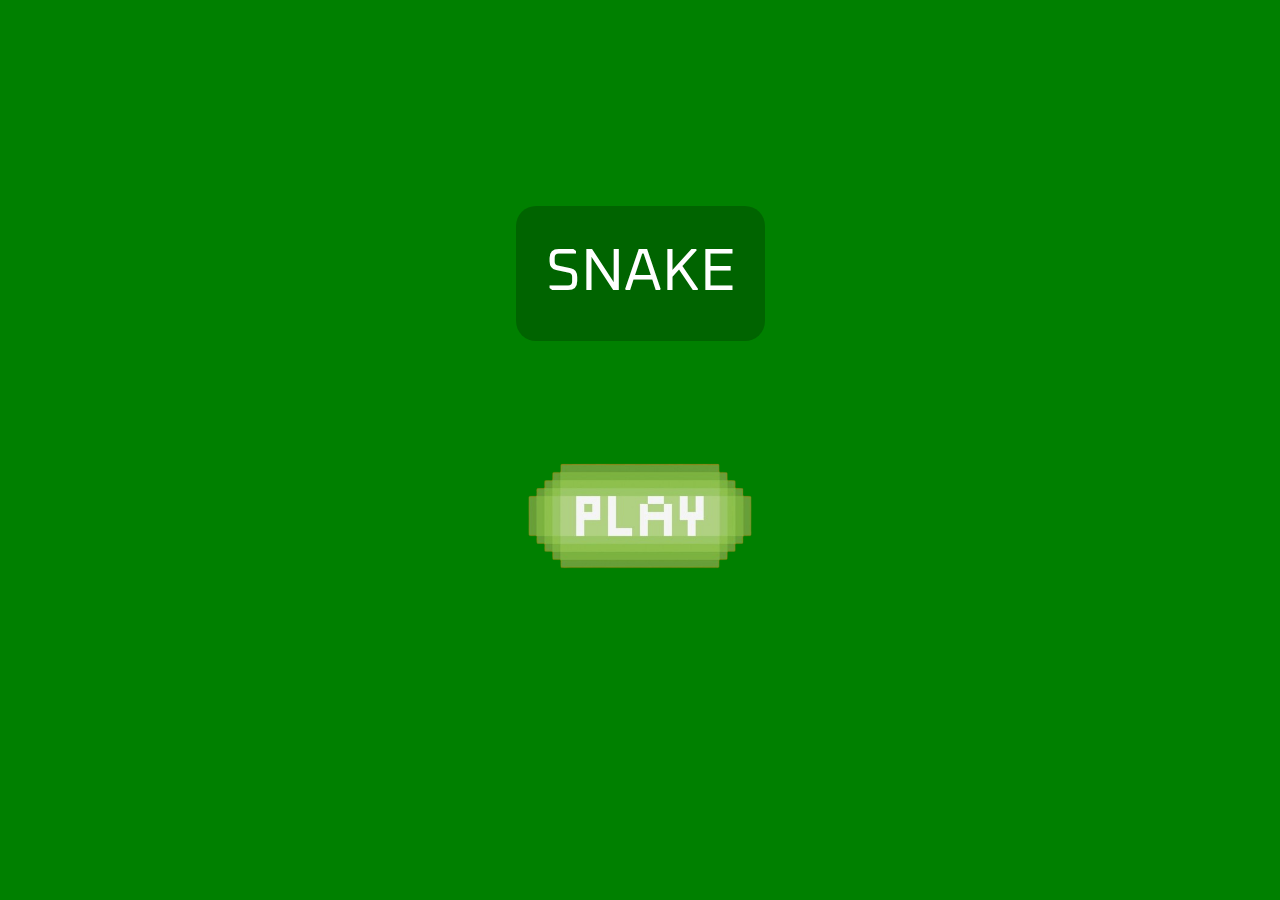
<file: index.html>
<!DOCTYPE html>
<html lang="en">
  <head>
    <meta charset="UTF-8">
    <meta name="viewport" content="width=device-width, initial-scale=1.0">
    <title>Document</title>
    <link rel="stylesheet" href="/snake.css">
    <style>
      @import url('https://fonts.googleapis.com/css2?family=Oxanium:wght@200..800&family=Quicksand:wght@300..700&display=swap');
      body{
      display: flex;
      align-items: center;
      justify-content: center;
      background-color: green;
      flex-direction: column;
      }
      h1{
      font-size: 60px;
      font-family: "Oxanium";
      }
      div{
      background-color: darkgreen;
      padding: 30px;
      border-radius: 20px;
      color: white
      }
      @keyframes pulsate {
      0%{
      scale: 0.8;
      }
      50%{
      scale: 1.1;
      }
      100%{
      scale: 0.8;
      }
      }
      .pulsate{
      animation: pulsate 3s linear 0.5s infinite normal both;
      }

      img{
        height: 350px;
      }
      
    </style>
  </head>
  <body>
    <div>
      <h1 >
        SNAKE
      </h1>
    </div>
    <a href="snake.html">
    <img class="pulsate" src="Bilder/flat_750x_075_f-pad_750x1000_f8f8f8-removebg-preview.png" alt="">
    </a>
  </body>
</html>
</file>
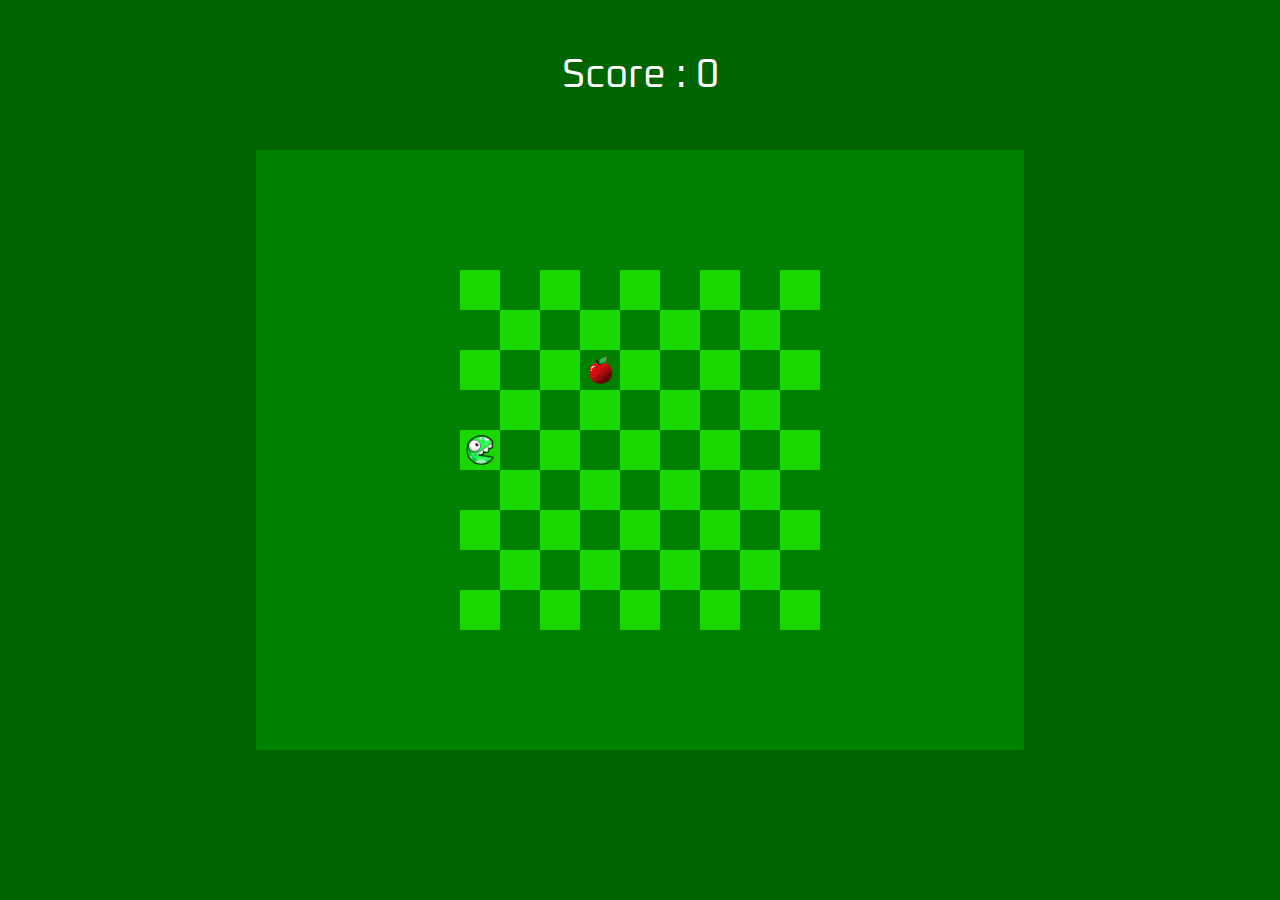
<file: snake.html>
<!DOCTYPE html>
<html lang="en">
  <head>
    <meta charset="UTF-8">
    <meta name="viewport" content="width=, initial-scale=1.0">
    <title>Document</title>
    <link rel="stylesheet" href="snake.css">
  </head>
  <body onload="randomApple()">
    <nav>
      
      <div class="mid">
        <div class="scoreCont">
          <p id="score">Score : 0</p>
        </div>
      </div>
      
    </nav>
    <div class="bad" id="fail">
      DU ER DÅRLIG
      <button class="restart" onclick="restart()">
      Klikk her for å starte på nytt
      </button>
    </div>
    <main>
      <aside>
        <button onclick="stop()" class="none">
        Klikk!
        </button>
        <button onclick="randomApple()" class="none">
        Klikk for rød
        </button>
        <button onclick="randomAppleStart()" class="none">
        Klikk for mange rød
        </button>
      </aside>
      <div class="cont">
        <div class="gridcont">
          <div class="maingrid">
            <div id="1" class="griditem"></div>
            <div id="2" class="griditem"></div>
            <div id="3" class="griditem"></div>
            <div id="4" class="griditem"></div>
            <div id="5" class="griditem"></div>
            <div id="6" class="griditem"></div>
            <div id="7" class="griditem"></div>
            <div id="8" class="griditem"></div>
            <div id="9" class="griditem"></div>
            <div id="10" class="griditem"></div>
            <div id="11" class="griditem"></div>
            <div id="12" class="griditem"></div>
            <div id="13" class="griditem"></div>
            <div id="14" class="griditem"></div>
            <div id="15" class="griditem"></div>
            <div id="16" class="griditem"></div>
            <div id="17" class="griditem"></div>
            <div id="18" class="griditem"></div>
            <div id="19" class="griditem"></div>
            <div id="20" class="griditem"></div>
            <div id="21" class="griditem"></div>
            <div id="22" class="griditem"></div>
            <div id="23" class="griditem"></div>
            <div id="24" class="griditem"></div>
            <div id="25" class="griditem"></div>
            <div id="26" class="griditem"></div>
            <div id="27" class="griditem"></div>
            <div id="28" class="griditem"></div>
            <div id="29" class="griditem"></div>
            <div id="30" class="griditem"></div>
            <div id="31" class="griditem"></div>
            <div id="32" class="griditem"></div>
            <div id="33" class="griditem"></div>
            <div id="34" class="griditem"></div>
            <div id="35" class="griditem"></div>
            <div id="36" class="griditem"></div>
            <div id="37" class="griditem"></div>
            <div id="38" class="griditem"></div>
            <div id="39" class="griditem"></div>
            <div id="40" class="griditem"></div>
            <div id="41" class="griditem"></div>
            <div id="42" class="griditem"></div>
            <div id="43" class="griditem"></div>
            <div id="44" class="griditem"></div>
            <div id="45" class="griditem"></div>
            <div id="46" class="griditem"></div>
            <div id="47" class="griditem"></div>
            <div id="48" class="griditem"></div>
            <div id="49" class="griditem"></div>
            <div id="50" class="griditem"></div>
            <div id="51" class="griditem"></div>
            <div id="52" class="griditem"></div>
            <div id="53" class="griditem"></div>
            <div id="54" class="griditem"></div>
            <div id="55" class="griditem"></div>
            <div id="56" class="griditem"></div>
            <div id="57" class="griditem"></div>
            <div id="58" class="griditem"></div>
            <div id="59" class="griditem"></div>
            <div id="60" class="griditem"></div>
            <div id="61" class="griditem"></div>
            <div id="62" class="griditem"></div>
            <div id="63" class="griditem"></div>
            <div id="64" class="griditem"></div>
            <div id="65" class="griditem"></div>
            <div id="66" class="griditem"></div>
            <div id="67" class="griditem"></div>
            <div id="68" class="griditem"></div>
            <div id="69" class="griditem"></div>
            <div id="70" class="griditem"></div>
            <div id="71" class="griditem"></div>
            <div id="72" class="griditem"></div>
            <div id="73" class="griditem"></div>
            <div id="74" class="griditem"></div>
            <div id="75" class="griditem"></div>
            <div id="76" class="griditem"></div>
            <div id="77" class="griditem"></div>
            <div id="78" class="griditem"></div>
            <div id="79" class="griditem"></div>
            <div id="80" class="griditem"></div>
            <div id="81" class="griditem"></div>
            <div class="snake" id="head"></div>
          </div>
        </div>
      </div>
      <aside>
      </aside>
    </main>
    <footer>
    </footer>
    <script src="/snake.js"></script>
  </body>
</html>
</file>
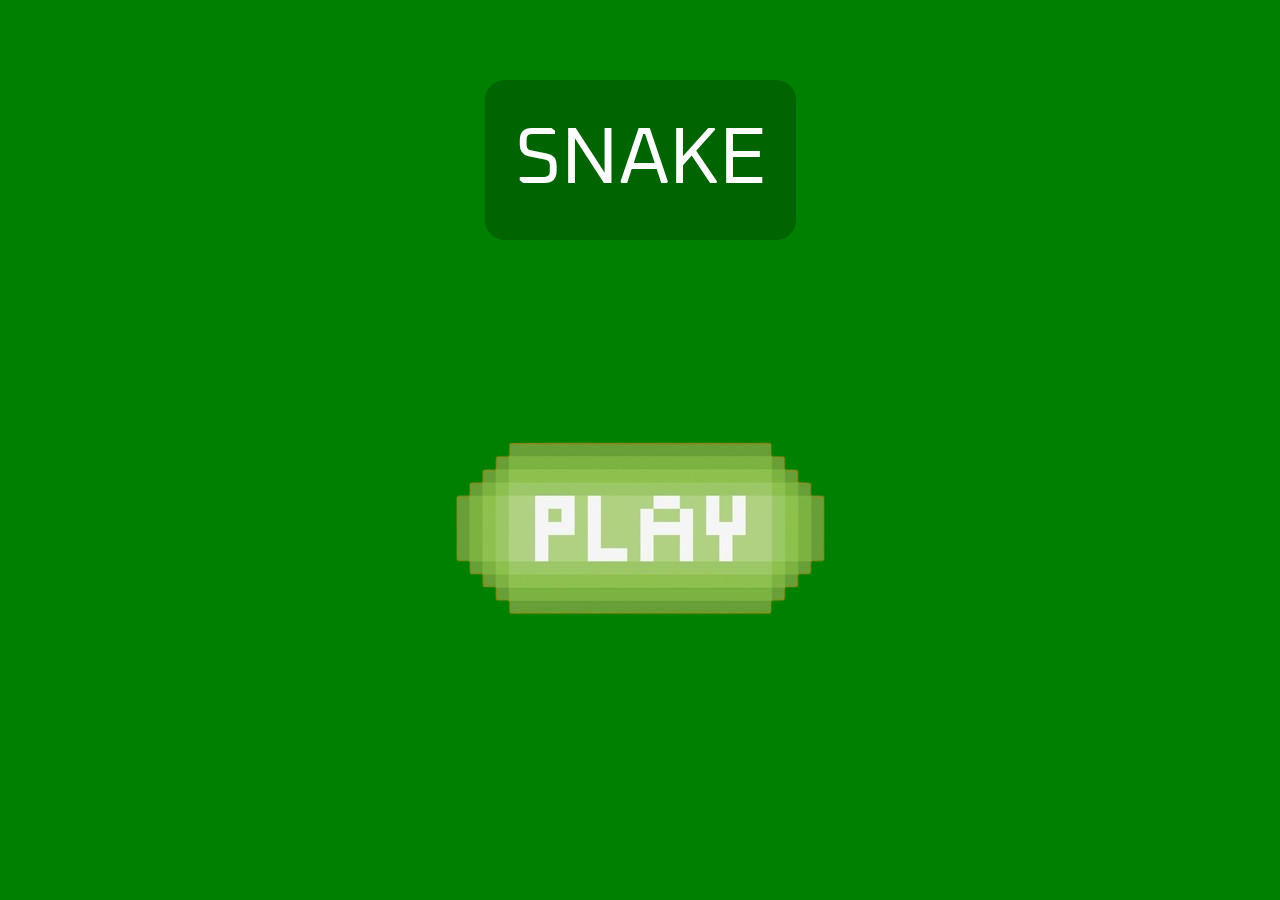
<file: startpage.html>
<!DOCTYPE html>
<html lang="en">
  <head>
    <meta charset="UTF-8">
    <meta name="viewport" content="width=device-width, initial-scale=1.0">
    <title>Document</title>
    <link rel="stylesheet" href="/snake.css">
    <style>
      @import url('https://fonts.googleapis.com/css2?family=Oxanium:wght@200..800&family=Quicksand:wght@300..700&display=swap');
      body{
      display: flex;
      align-items: center;
      justify-content: center;
      background-color: green;
      flex-direction: column;
      }
      h1{
      font-size: 80px;
      font-family: "Oxanium";
      }
      div{
      background-color: darkgreen;
      padding: 30px;
      border-radius: 20px;
      color: white
      }
      @keyframes pulsate {
      0%{
      scale: 0.8;
      }
      50%{
      scale: 1.1;
      }
      100%{
      scale: 0.8;
      }
      }
      .pulsate{
      animation: pulsate 3s linear 0.5s infinite normal both;
      }
    </style>
  </head>
  <body>
    <div>
      <h1 >
        SNAKE
      </h1>
    </div>
    <a href="snake.html">
    <img class="pulsate" src="Bilder/flat_750x_075_f-pad_750x1000_f8f8f8-removebg-preview.png" alt="">
    </a>
  </body>
</html>
</file>
<file: snake.css>
@import url('https://fonts.googleapis.com/css2?family=Oxanium:wght@200..800&family=Quicksand:wght@300..700&display=swap');
 html {
     box-sizing: border-box;
     font-size: 16px;
}
 *, *:before, *:after {
     box-sizing: inherit;
     font-family: "Quicksand", sans-serif;
}
 body, h1, h2, h3, h4, h5, h6, p, ol, ul {
     margin: 0;
     padding: 0;
     font-weight: normal;
}
 ol, ul {
     list-style: none;
}
 img {
     max-width: 100%;
     height: auto;
}
 .maingrid{
     display: grid;
     grid-template-columns: 1fr 1fr 1fr 1fr 1fr 1fr 1fr 1fr 1fr ;
     grid-template-rows: 1fr 1fr 1fr 1fr 1fr 1fr 1fr 1fr 1fr;
     height: 360px;
     width: 360px;
     background-color: rgb(25, 216, 0);
     position: relative;
}
 .griditem:nth-of-type(even) {
     background-color: green;
}
 body{
     display: grid;
     grid-template-rows: 150px 1fr 150px;
     height: 100vh;
}
 main{
     display: grid;
     grid-template-columns: 20% 1fr 20%;
     background-color: green;
}
 button{
     outline: none;
}
 .gridcont{
     display: flex;
     align-items: center;
     justify-content: center;
     padding: 10px;
     background-color: green;
     position: relative;
     width: 360px;
     padding-left: 0px;
     padding-right: 0px;
     border-radius: 20px;
}
 nav{
     background-color: darkgreen;
}
 aside{
     background-color: darkgreen;
}
 footer{
     background-color: darkgreen;
}
 .snake{
     position: absolute;
     height: 30px;
     width: 30px;
     background-image: url(Bilder/martinSnakeFix.png );
     background-position:center;
     background-repeat: no-repeat;
     background-size: cover;
     top: 165px;
     left: 5px;
}
 .cont{
     display: flex;
     align-items: center;
     justify-content: center;
     border-radius: 20px;
}
 .mid{
     display: flex;
     align-items: center;
     height: 100%;
     justify-content: center;
}
 .bad{
     width: auto;
     position: fixed;
     top:0;
     left: 0;
     height: 100vh;
     background-color:red;
     width: 100%;
     z-index: 1000000000000000000;
     display: none;
     transition: all 0.2s;
     font-size: 40px;
}
 .restart{
     padding: 10px;
     border: none;
     margin-top: 30px;
}
 .scoreCont{
     background-color: darkgreen ;
     color: white;
     font-size: 40px;
}
 .scoreCont p{
     font-family: "Oxanium", sans-serif;
}
 .none{
     display: none;
    /* For testing purposes*/
}
</file>
